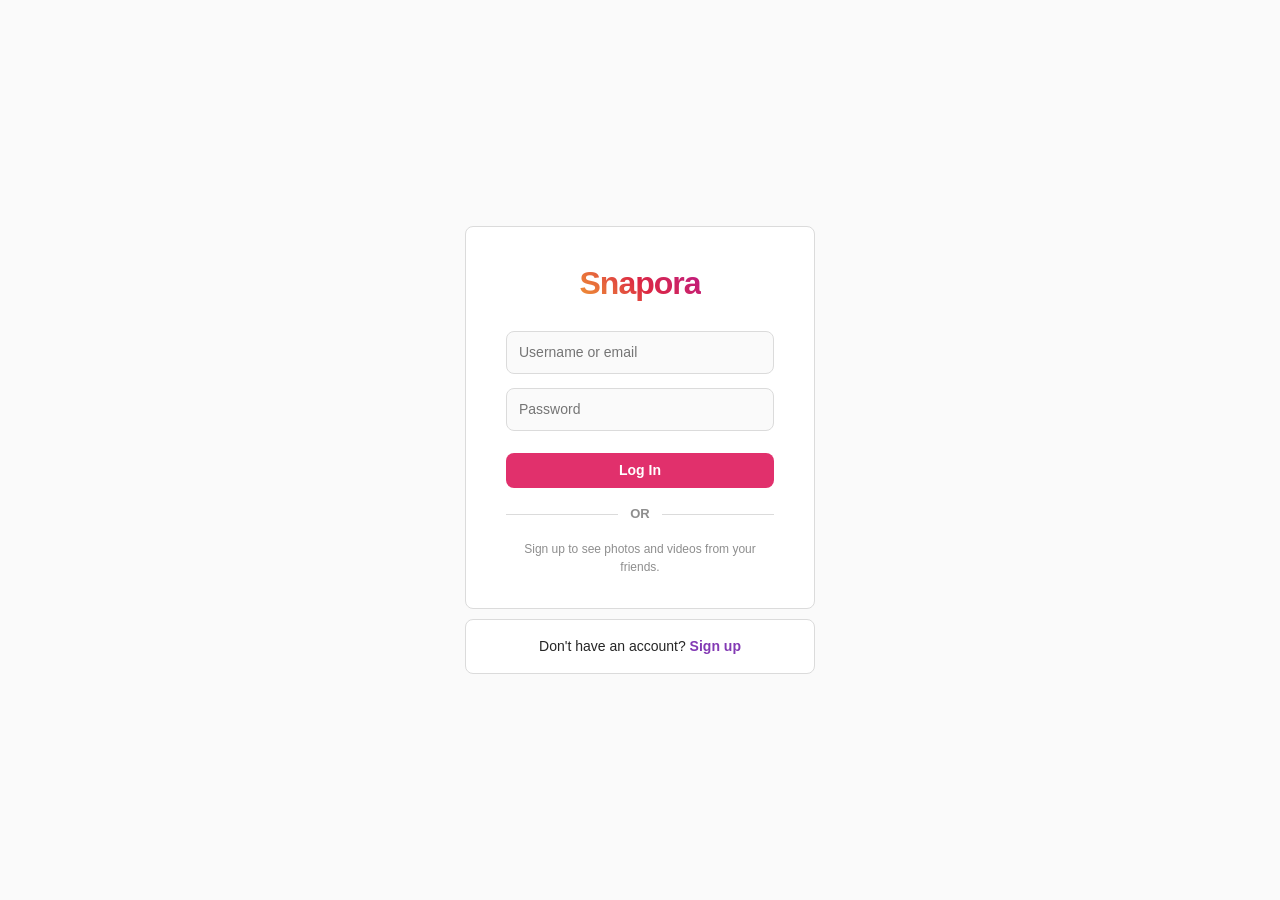
<file: frontend/index.html>
<!DOCTYPE html>
<html lang="en">
<head>
  <meta charset="UTF-8">
  <meta name="viewport" content="width=device-width, initial-scale=1.0">
  <title>Snapora — Login</title>
  <link rel="stylesheet" href="css/base.css">
  <link rel="stylesheet" href="css/layout.css">
  <link rel="stylesheet" href="css/dark-mode.css">
</head>
<body>
<div class="auth-page">
  <div class="auth-card">
    <!-- Login -->
    <div id="login-box" class="auth-box">
      <div class="auth-logo"><span>Snapora</span></div>
      <form id="login-form">
        <div class="input-group">
          <input class="input-field" id="login-identifier" type="text" placeholder="Username or email" required autocomplete="username">
        </div>
        <div class="input-group">
          <input class="input-field" id="login-password" type="password" placeholder="Password" required autocomplete="current-password">
        </div>
        <p id="login-error" class="error-msg hidden"></p>
        <button type="submit" class="btn btn-primary" style="width:100%;margin-top:8px" id="login-btn">Log In</button>
      </form>
      <div class="divider">OR</div>
      <p style="font-size:12px;color:var(--text-secondary)">Sign up to see photos and videos from your friends.</p>
    </div>
    <div class="auth-switch">
      Don't have an account? <a href="#" id="show-register">Sign up</a>
    </div>

    <!-- Register -->
    <div id="register-box" class="auth-box hidden" style="margin-top:10px">
      <div class="auth-logo"><span>Snapora</span></div>
      <p style="color:var(--text-secondary);font-size:14px;margin-bottom:20px">Sign up to see photos from your friends.</p>
      <form id="register-form">
        <div class="input-group"><input class="input-field" id="reg-email" type="email" placeholder="Email" required></div>
        <div class="input-group"><input class="input-field" id="reg-fullname" type="text" placeholder="Full Name"></div>
        <div class="input-group"><input class="input-field" id="reg-username" type="text" placeholder="Username" required minlength="3" maxlength="30"></div>
        <div class="input-group"><input class="input-field" id="reg-password" type="password" placeholder="Password" required minlength="6"></div>
        <p id="register-error" class="error-msg hidden"></p>
        <button type="submit" class="btn btn-primary" style="width:100%;margin-top:8px" id="register-btn">Sign Up</button>
      </form>
    </div>
    <div id="register-switch" class="auth-switch hidden">
      Have an account? <a href="#" id="show-login">Log in</a>
    </div>
  </div>
</div>
<div class="toast"></div>
<script src="js/config.js"></script>
<script src="js/auth.js"></script>
<script>
  // Redirect if already logged in
  if (Auth.isLoggedIn()) window.location.href = '/frontend/feed.html';

  const theme = localStorage.getItem('sn_theme') || 'light';
  document.documentElement.dataset.theme = theme;

  document.getElementById('show-register').addEventListener('click', (e) => {
    e.preventDefault();
    document.getElementById('login-box').classList.add('hidden');
    document.getElementById('login-box').nextElementSibling.classList.add('hidden');
    document.getElementById('register-box').classList.remove('hidden');
    document.getElementById('register-switch').classList.remove('hidden');
  });

  document.getElementById('show-login').addEventListener('click', (e) => {
    e.preventDefault();
    document.getElementById('register-box').classList.add('hidden');
    document.getElementById('register-switch').classList.add('hidden');
    document.getElementById('login-box').classList.remove('hidden');
    document.getElementById('login-box').nextElementSibling.classList.remove('hidden');
  });

  document.getElementById('login-form').addEventListener('submit', async (e) => {
    e.preventDefault();
    const btn = document.getElementById('login-btn');
    const err = document.getElementById('login-error');
    btn.textContent = 'Logging in...'; btn.classList.add('btn-loading'); err.classList.add('hidden');
    try {
      await Auth.login(document.getElementById('login-identifier').value, document.getElementById('login-password').value);
      window.location.href = '/frontend/feed.html';
    } catch (ex) { err.textContent = ex.message; err.classList.remove('hidden'); }
    finally { btn.textContent = 'Log In'; btn.classList.remove('btn-loading'); }
  });

  document.getElementById('register-form').addEventListener('submit', async (e) => {
    e.preventDefault();
    const btn = document.getElementById('register-btn');
    const err = document.getElementById('register-error');
    btn.textContent = 'Signing up...'; btn.classList.add('btn-loading'); err.classList.add('hidden');
    try {
      await Auth.register(
        document.getElementById('reg-username').value,
        document.getElementById('reg-email').value,
        document.getElementById('reg-password').value,
        document.getElementById('reg-fullname').value
      );
      window.location.href = '/frontend/feed.html';
    } catch (ex) { err.textContent = ex.message; err.classList.remove('hidden'); }
    finally { btn.textContent = 'Sign Up'; btn.classList.remove('btn-loading'); }
  });
</script>
</body>
</html>
</file>
<file: frontend/css/base.css>
:root {
  --primary: #E1306C;
  --secondary: #833AB4;
  --accent: #F77737;
  --gradient: linear-gradient(45deg, #f09433, #e6683c, #dc2743, #cc2366, #bc1888);
  --bg: #FAFAFA;
  --surface: #FFFFFF;
  --text: #262626;
  --text-secondary: #8E8E8E;
  --border: #DBDBDB;
  --radius: 8px;
  --shadow: 0 2px 12px rgba(0,0,0,0.08);
  --transition: all 0.2s ease-in-out;
  --nav-height: 54px;
  --max-width: 935px;
}

*, *::before, *::after { box-sizing: border-box; margin: 0; padding: 0; }

html { font-size: 14px; }

body {
  font-family: -apple-system, BlinkMacSystemFont, "Segoe UI", Roboto, Helvetica, Arial, sans-serif;
  background: var(--bg);
  color: var(--text);
  line-height: 1.5;
  min-height: 100vh;
}

a { color: inherit; text-decoration: none; }
img { display: block; max-width: 100%; }
button { cursor: pointer; border: none; background: none; font: inherit; }
input, textarea { font: inherit; }

.hidden { display: none !important; }
.sr-only { position: absolute; width: 1px; height: 1px; overflow: hidden; clip: rect(0,0,0,0); }

.btn {
  display: inline-flex;
  align-items: center;
  justify-content: center;
  gap: 6px;
  padding: 7px 16px;
  border-radius: var(--radius);
  font-weight: 600;
  font-size: 14px;
  transition: var(--transition);
  white-space: nowrap;
}

.btn-primary {
  background: var(--primary);
  color: #fff;
}
.btn-primary:hover { opacity: 0.88; }

.btn-outline {
  background: transparent;
  color: var(--text);
  border: 1px solid var(--border);
}
.btn-outline:hover { background: var(--bg); }

.btn-sm { padding: 5px 12px; font-size: 13px; }

.btn-loading { opacity: 0.7; pointer-events: none; }

.avatar {
  border-radius: 50%;
  object-fit: cover;
  flex-shrink: 0;
}
.avatar-sm { width: 32px; height: 32px; }
.avatar-md { width: 44px; height: 44px; }
.avatar-lg { width: 56px; height: 56px; }
.avatar-xl { width: 86px; height: 86px; }
.avatar-xxl { width: 150px; height: 150px; }

.avatar-placeholder {
  border-radius: 50%;
  background: var(--border);
  display: flex;
  align-items: center;
  justify-content: center;
  color: var(--text-secondary);
  font-weight: 600;
  flex-shrink: 0;
}

.story-ring {
  padding: 2px;
  border-radius: 50%;
  background: var(--gradient);
}
.story-ring.viewed {
  background: var(--border);
}

.toast {
  position: fixed;
  bottom: 80px;
  left: 50%;
  transform: translateX(-50%) translateY(20px);
  background: var(--text);
  color: #fff;
  padding: 10px 20px;
  border-radius: 20px;
  font-size: 13px;
  font-weight: 500;
  opacity: 0;
  transition: var(--transition);
  z-index: 9999;
  pointer-events: none;
}
.toast.show { opacity: 1; transform: translateX(-50%) translateY(0); }

.skeleton {
  background: linear-gradient(90deg, var(--border) 25%, #f0f0f0 50%, var(--border) 75%);
  background-size: 200% 100%;
  animation: shimmer 1.5s infinite;
  border-radius: var(--radius);
}
@keyframes shimmer { 0% { background-position: 200% 0; } 100% { background-position: -200% 0; } }

.modal-overlay {
  position: fixed;
  inset: 0;
  background: rgba(0,0,0,0.65);
  backdrop-filter: blur(4px);
  z-index: 1000;
  display: flex;
  align-items: center;
  justify-content: center;
}

.modal {
  background: var(--surface);
  border-radius: 12px;
  width: 90%;
  max-width: 480px;
  max-height: 90vh;
  overflow-y: auto;
  box-shadow: 0 8px 32px rgba(0,0,0,0.2);
}

.modal-header {
  display: flex;
  align-items: center;
  justify-content: space-between;
  padding: 16px;
  border-bottom: 1px solid var(--border);
  font-weight: 600;
}

.modal-body { padding: 16px; }

.input-group {
  display: flex;
  flex-direction: column;
  gap: 6px;
  margin-bottom: 14px;
}

.input-group label { font-size: 12px; font-weight: 600; color: var(--text-secondary); text-transform: uppercase; letter-spacing: 0.5px; }

.input-field {
  padding: 10px 12px;
  border: 1px solid var(--border);
  border-radius: var(--radius);
  background: var(--bg);
  color: var(--text);
  font-size: 14px;
  transition: var(--transition);
  width: 100%;
}
.input-field:focus { outline: none; border-color: var(--text-secondary); }

textarea.input-field { resize: vertical; min-height: 80px; }

.error-msg { color: var(--primary); font-size: 12px; margin-top: 4px; }

.divider {
  display: flex;
  align-items: center;
  gap: 12px;
  color: var(--text-secondary);
  font-size: 13px;
  font-weight: 600;
  margin: 16px 0;
}
.divider::before, .divider::after {
  content: '';
  flex: 1;
  height: 1px;
  background: var(--border);
}

@keyframes pulse-heart {
  0% { transform: scale(1); }
  25% { transform: scale(1.4); }
  50% { transform: scale(1.1); }
  100% { transform: scale(1); }
}
.like-animate { animation: pulse-heart 0.4s ease; }

@keyframes float-heart {
  0% { transform: scale(0) translate(-50%,-50%); opacity: 1; }
  50% { transform: scale(1.5) translate(-50%,-60%); opacity: 1; }
  100% { transform: scale(2) translate(-50%,-80%); opacity: 0; }
}
.float-heart {
  position: absolute;
  top: 50%;
  left: 50%;
  transform: translate(-50%,-50%);
  font-size: 80px;
  pointer-events: none;
  z-index: 10;
  animation: float-heart 0.8s ease forwards;
}
</file>
<file: frontend/css/layout.css>
.app-container {
  display: flex;
  min-height: 100vh;
}

/* Sidebar nav (desktop) */
.sidebar {
  position: fixed;
  left: 0;
  top: 0;
  bottom: 0;
  width: 244px;
  background: var(--surface);
  border-right: 1px solid var(--border);
  display: flex;
  flex-direction: column;
  padding: 12px 0;
  z-index: 100;
}

.sidebar-logo {
  padding: 18px 24px 20px;
  font-size: 22px;
  font-weight: 700;
  letter-spacing: -0.5px;
}

.sidebar-logo span {
  background: var(--gradient);
  -webkit-background-clip: text;
  -webkit-text-fill-color: transparent;
  background-clip: text;
}

.sidebar-nav { flex: 1; display: flex; flex-direction: column; gap: 2px; padding: 0 12px; }

.nav-item {
  display: flex;
  align-items: center;
  gap: 16px;
  padding: 12px 12px;
  border-radius: var(--radius);
  font-size: 16px;
  transition: var(--transition);
  color: var(--text);
  position: relative;
}
.nav-item:hover { background: var(--bg); }
.nav-item.active { font-weight: 600; }
.nav-item svg { width: 24px; height: 24px; flex-shrink: 0; }
.nav-item .badge {
  position: absolute;
  top: 8px;
  left: 26px;
  background: var(--primary);
  color: #fff;
  border-radius: 50%;
  width: 16px;
  height: 16px;
  font-size: 10px;
  display: flex;
  align-items: center;
  justify-content: center;
}

.sidebar-user {
  padding: 12px;
  border-top: 1px solid var(--border);
  margin-top: auto;
}

/* Main content */
.main-content {
  margin-left: 244px;
  flex: 1;
  display: flex;
  justify-content: center;
}

.content-wrapper {
  width: 100%;
  max-width: var(--max-width);
  padding: 20px 16px 80px;
}

/* Top header (mobile) */
.top-header {
  display: none;
  position: fixed;
  top: 0;
  left: 0;
  right: 0;
  height: var(--nav-height);
  background: var(--surface);
  border-bottom: 1px solid var(--border);
  align-items: center;
  justify-content: space-between;
  padding: 0 16px;
  z-index: 100;
}

.top-header .logo {
  font-size: 20px;
  font-weight: 700;
}
.top-header .logo span {
  background: var(--gradient);
  -webkit-background-clip: text;
  -webkit-text-fill-color: transparent;
  background-clip: text;
}

.header-actions { display: flex; gap: 16px; align-items: center; }

/* Bottom nav (mobile) */
.bottom-nav {
  display: none;
  position: fixed;
  bottom: 0;
  left: 0;
  right: 0;
  height: 50px;
  background: var(--surface);
  border-top: 1px solid var(--border);
  align-items: center;
  justify-content: space-around;
  z-index: 100;
}

.bottom-nav-item {
  display: flex;
  align-items: center;
  justify-content: center;
  flex: 1;
  height: 100%;
  position: relative;
  color: var(--text);
  transition: var(--transition);
}
.bottom-nav-item svg { width: 24px; height: 24px; }
.bottom-nav-item .badge {
  position: absolute;
  top: 6px;
  right: 50%;
  transform: translateX(12px);
  background: var(--primary);
  color: #fff;
  border-radius: 50%;
  width: 14px;
  height: 14px;
  font-size: 9px;
  display: flex;
  align-items: center;
  justify-content: center;
}

/* Stories row */
.stories-bar {
  background: var(--surface);
  border: 1px solid var(--border);
  border-radius: var(--radius);
  padding: 12px 16px;
  display: flex;
  gap: 16px;
  overflow-x: auto;
  scrollbar-width: none;
  margin-bottom: 24px;
}
.stories-bar::-webkit-scrollbar { display: none; }

.story-item {
  display: flex;
  flex-direction: column;
  align-items: center;
  gap: 6px;
  cursor: pointer;
  flex-shrink: 0;
}
.story-item span {
  font-size: 12px;
  color: var(--text-secondary);
  max-width: 64px;
  overflow: hidden;
  text-overflow: ellipsis;
  white-space: nowrap;
}

/* Feed layout */
.feed-layout {
  display: grid;
  grid-template-columns: minmax(0, 614px) 293px;
  gap: 28px;
  align-items: start;
}

.feed-column { min-width: 0; }

.sidebar-right {
  position: sticky;
  top: 20px;
}

/* Post card */
.post-card {
  background: var(--surface);
  border: 1px solid var(--border);
  border-radius: var(--radius);
  margin-bottom: 24px;
  overflow: hidden;
}

.post-header {
  display: flex;
  align-items: center;
  justify-content: space-between;
  padding: 12px 16px;
}

.post-header-left { display: flex; align-items: center; gap: 10px; }
.post-username { font-weight: 600; font-size: 14px; }
.post-location { font-size: 12px; color: var(--text-secondary); }

.post-image-wrap {
  position: relative;
  aspect-ratio: 1;
  overflow: hidden;
}
.post-image-wrap img {
  width: 100%;
  height: 100%;
  object-fit: cover;
}

.post-actions {
  display: flex;
  align-items: center;
  padding: 8px 12px 4px;
  gap: 4px;
}
.post-actions .save-btn { margin-left: auto; }

.action-btn {
  padding: 8px;
  border-radius: 50%;
  transition: var(--transition);
  color: var(--text);
  display: flex;
  align-items: center;
}
.action-btn:hover { background: var(--bg); }
.action-btn svg { width: 24px; height: 24px; }
.action-btn.liked svg { fill: var(--primary); stroke: var(--primary); }
.action-btn.saved svg { fill: var(--text); }

.post-meta { padding: 0 16px 12px; }
.like-count { font-weight: 600; font-size: 14px; margin-bottom: 4px; }
.post-caption { font-size: 14px; margin-bottom: 4px; }
.post-caption strong { font-weight: 600; margin-right: 6px; }
.read-more { color: var(--text-secondary); cursor: pointer; }
.comment-preview { color: var(--text-secondary); font-size: 14px; cursor: pointer; margin-bottom: 4px; }
.post-time { font-size: 11px; color: var(--text-secondary); text-transform: uppercase; letter-spacing: 0.3px; }

.comment-box {
  border-top: 1px solid var(--border);
  padding: 8px 16px;
  display: flex;
  align-items: center;
  gap: 10px;
}
.comment-box input {
  flex: 1;
  border: none;
  background: none;
  color: var(--text);
  font-size: 14px;
}
.comment-box input::placeholder { color: var(--text-secondary); }
.comment-box input:focus { outline: none; }
.post-btn { color: var(--secondary); font-weight: 600; font-size: 14px; padding: 4px 0; }

/* Explore grid */
.explore-grid {
  display: grid;
  grid-template-columns: repeat(3, 1fr);
  gap: 3px;
}
.explore-item {
  aspect-ratio: 1;
  overflow: hidden;
  position: relative;
  cursor: pointer;
}
.explore-item img {
  width: 100%;
  height: 100%;
  object-fit: cover;
  transition: var(--transition);
}
.explore-item:hover img { transform: scale(1.04); }
.explore-item-overlay {
  position: absolute;
  inset: 0;
  background: rgba(0,0,0,0.35);
  display: flex;
  align-items: center;
  justify-content: center;
  gap: 16px;
  opacity: 0;
  transition: var(--transition);
  color: #fff;
  font-weight: 600;
}
.explore-item:hover .explore-item-overlay { opacity: 1; }
.explore-item-overlay span { display: flex; align-items: center; gap: 6px; font-size: 15px; }

/* Profile page */
.profile-header {
  display: flex;
  gap: 32px;
  padding: 24px 0 32px;
  align-items: center;
}
.profile-info { flex: 1; }
.profile-username { font-size: 20px; font-weight: 300; margin-bottom: 12px; display: flex; align-items: center; gap: 16px; }
.profile-stats { display: flex; gap: 24px; margin-bottom: 16px; }
.profile-stat { display: flex; flex-direction: column; align-items: center; }
.profile-stat strong { font-size: 16px; font-weight: 600; }
.profile-stat span { font-size: 14px; color: var(--text-secondary); }

.profile-tabs {
  border-top: 1px solid var(--border);
  display: flex;
  justify-content: center;
  gap: 40px;
  margin-bottom: 4px;
}
.profile-tab {
  padding: 12px 0;
  font-size: 12px;
  font-weight: 600;
  letter-spacing: 1px;
  text-transform: uppercase;
  color: var(--text-secondary);
  border-top: 1px solid transparent;
  margin-top: -1px;
  transition: var(--transition);
  cursor: pointer;
}
.profile-tab.active { color: var(--text); border-top-color: var(--text); }

.profile-grid {
  display: grid;
  grid-template-columns: repeat(3, 1fr);
  gap: 3px;
}

/* Notification item */
.notif-item {
  display: flex;
  align-items: center;
  gap: 12px;
  padding: 12px 16px;
  border-bottom: 1px solid var(--border);
  transition: var(--transition);
  cursor: pointer;
}
.notif-item:hover { background: var(--bg); }
.notif-item.unread { background: #fef0f5; }
.notif-text { flex: 1; font-size: 14px; }
.notif-text strong { font-weight: 600; }
.notif-time { font-size: 12px; color: var(--text-secondary); white-space: nowrap; }
.notif-thumb { width: 44px; height: 44px; object-fit: cover; border-radius: 4px; }

/* Search */
.search-bar {
  position: relative;
  margin-bottom: 20px;
}
.search-bar input {
  width: 100%;
  padding: 10px 16px 10px 40px;
  background: var(--bg);
  border: 1px solid var(--border);
  border-radius: 8px;
  font-size: 14px;
  color: var(--text);
}
.search-bar input:focus { outline: none; border-color: var(--text-secondary); }
.search-icon {
  position: absolute;
  left: 12px;
  top: 50%;
  transform: translateY(-50%);
  color: var(--text-secondary);
  width: 18px;
  height: 18px;
}

/* Auth page */
.auth-page {
  min-height: 100vh;
  display: flex;
  align-items: center;
  justify-content: center;
  padding: 20px;
  background: var(--bg);
}
.auth-card {
  width: 100%;
  max-width: 350px;
}
.auth-box {
  background: var(--surface);
  border: 1px solid var(--border);
  border-radius: var(--radius);
  padding: 32px 40px;
  text-align: center;
  margin-bottom: 10px;
}
.auth-logo {
  font-size: 32px;
  font-weight: 700;
  letter-spacing: -1px;
  margin-bottom: 24px;
}
.auth-logo span {
  background: var(--gradient);
  -webkit-background-clip: text;
  -webkit-text-fill-color: transparent;
  background-clip: text;
}
.auth-switch {
  background: var(--surface);
  border: 1px solid var(--border);
  border-radius: var(--radius);
  padding: 16px;
  text-align: center;
  font-size: 14px;
}
.auth-switch a { color: var(--secondary); font-weight: 600; }

/* Responsive */
@media (max-width: 935px) {
  .sidebar { width: 72px; }
  .sidebar .nav-item span { display: none; }
  .sidebar-logo span:last-child { display: none; }
  .sidebar-logo { padding: 18px 0; justify-content: center; display: flex; }
  .main-content { margin-left: 72px; }
  .feed-layout { grid-template-columns: 1fr; }
  .sidebar-right { display: none; }
}

@media (max-width: 600px) {
  .sidebar { display: none; }
  .main-content { margin-left: 0; padding-top: calc(var(--nav-height) + 10px); }
  .top-header { display: flex; }
  .bottom-nav { display: flex; }
  .content-wrapper { padding: 10px 0 64px; }
  .post-card { border-left: none; border-right: none; border-radius: 0; }
  .stories-bar { border-left: none; border-right: none; border-radius: 0; }
  .profile-header { flex-direction: column; text-align: center; padding: 16px; gap: 16px; }
  .profile-stats { justify-content: center; }
  .profile-username { justify-content: center; flex-direction: column; gap: 8px; }
}
</file>
<file: frontend/css/dark-mode.css>
[data-theme="dark"] {
  --bg: #0F0F0F;
  --surface: #1A1A1A;
  --text: #F5F5F5;
  --text-secondary: #8E8E8E;
  --border: #333333;
  --shadow: 0 2px 12px rgba(0,0,0,0.4);
}

[data-theme="dark"] .auth-page { background: var(--bg); }
[data-theme="dark"] .input-field { background: #2a2a2a; }
[data-theme="dark"] .notif-item.unread { background: #1f0f14; }
[data-theme="dark"] .skeleton { background: linear-gradient(90deg, #2a2a2a 25%, #333 50%, #2a2a2a 75%); background-size: 200% 100%; }
[data-theme="dark"] .explore-grid .explore-item-overlay { background: rgba(0,0,0,0.5); }
[data-theme="dark"] .post-detail-modal { background: var(--surface); }
</file>
<file: frontend/css/components.css>
/* Story viewer */
.story-viewer {
  position: fixed;
  inset: 0;
  background: #000;
  z-index: 2000;
  display: flex;
  flex-direction: column;
  align-items: center;
  justify-content: center;
}

.story-progress-bar {
  position: absolute;
  top: 12px;
  left: 12px;
  right: 12px;
  display: flex;
  gap: 4px;
  z-index: 10;
}

.story-progress-segment {
  flex: 1;
  height: 2px;
  background: rgba(255,255,255,0.35);
  border-radius: 2px;
  overflow: hidden;
}

.story-progress-fill {
  height: 100%;
  background: #fff;
  border-radius: 2px;
  transition: width 0.1s linear;
}

.story-top-bar {
  position: absolute;
  top: 28px;
  left: 12px;
  right: 12px;
  display: flex;
  align-items: center;
  justify-content: space-between;
  z-index: 10;
  color: #fff;
}

.story-user-info { display: flex; align-items: center; gap: 10px; }
.story-user-name { font-weight: 600; font-size: 14px; }
.story-time { font-size: 12px; opacity: 0.8; }
.story-close { color: #fff; padding: 8px; }
.story-close svg { width: 24px; height: 24px; }

.story-media {
  max-width: 100%;
  max-height: 100vh;
  object-fit: contain;
}

.story-tap-left, .story-tap-right {
  position: absolute;
  top: 0;
  bottom: 0;
  width: 35%;
  z-index: 5;
}
.story-tap-left { left: 0; }
.story-tap-right { right: 0; }

/* Reels page */
.reels-container {
  height: 100vh;
  overflow-y: scroll;
  scroll-snap-type: y mandatory;
  scrollbar-width: none;
  background: #000;
}
.reels-container::-webkit-scrollbar { display: none; }

.reel-item {
  height: 100vh;
  scroll-snap-align: start;
  position: relative;
  display: flex;
  align-items: center;
  justify-content: center;
  overflow: hidden;
}

.reel-video {
  width: 100%;
  height: 100%;
  object-fit: cover;
}

.reel-overlay {
  position: absolute;
  bottom: 0;
  left: 0;
  right: 64px;
  padding: 16px 16px 80px;
  background: linear-gradient(transparent, rgba(0,0,0,0.7));
  color: #fff;
}

.reel-actions {
  position: absolute;
  right: 12px;
  bottom: 80px;
  display: flex;
  flex-direction: column;
  align-items: center;
  gap: 20px;
}

.reel-action-btn {
  display: flex;
  flex-direction: column;
  align-items: center;
  gap: 4px;
  color: #fff;
}
.reel-action-btn svg { width: 28px; height: 28px; }
.reel-action-btn span { font-size: 12px; font-weight: 600; }

.reel-username { font-weight: 600; font-size: 15px; margin-bottom: 6px; }
.reel-caption { font-size: 14px; opacity: 0.9; margin-bottom: 8px; }
.reel-audio { display: flex; align-items: center; gap: 6px; font-size: 13px; }

.reel-progress {
  position: absolute;
  top: 0;
  left: 0;
  right: 0;
  height: 3px;
  background: rgba(255,255,255,0.3);
  z-index: 5;
}
.reel-progress-fill {
  height: 100%;
  background: #fff;
  transition: width 0.1s linear;
}

/* Post detail modal */
.post-detail-modal {
  max-width: 900px;
  width: 95vw;
  display: grid;
  grid-template-columns: 1fr 1fr;
  overflow: hidden;
  border-radius: 12px;
}
.post-detail-image { aspect-ratio: 1; overflow: hidden; }
.post-detail-image img { width: 100%; height: 100%; object-fit: cover; }
.post-detail-side { display: flex; flex-direction: column; border-left: 1px solid var(--border); }
.post-detail-comments { flex: 1; overflow-y: auto; padding: 16px; }

/* Comment item */
.comment-item {
  display: flex;
  gap: 10px;
  margin-bottom: 16px;
}
.comment-content { flex: 1; }
.comment-author { font-weight: 600; font-size: 14px; }
.comment-text { font-size: 14px; margin: 2px 0; }
.comment-meta { font-size: 11px; color: var(--text-secondary); display: flex; gap: 12px; }

.replies { margin-left: 42px; margin-top: 8px; }

/* Suggested users */
.suggested-section { padding: 12px 0; }
.suggested-header { display: flex; justify-content: space-between; align-items: center; margin-bottom: 12px; }
.suggested-header h3 { font-size: 13px; font-weight: 600; color: var(--text-secondary); }
.suggested-header a { font-size: 13px; font-weight: 600; color: var(--text); }

.user-row {
  display: flex;
  align-items: center;
  gap: 10px;
  padding: 6px 0;
}
.user-row-info { flex: 1; min-width: 0; }
.user-row-name { font-weight: 600; font-size: 13px; overflow: hidden; text-overflow: ellipsis; white-space: nowrap; }
.user-row-sub { font-size: 12px; color: var(--text-secondary); }

/* Post create modal */
.upload-area {
  border: 2px dashed var(--border);
  border-radius: var(--radius);
  padding: 40px 20px;
  text-align: center;
  cursor: pointer;
  transition: var(--transition);
  margin-bottom: 16px;
}
.upload-area:hover, .upload-area.drag-over { border-color: var(--secondary); background: rgba(131,58,180,0.04); }
.upload-icon { font-size: 48px; margin-bottom: 12px; }
.upload-area p { color: var(--text-secondary); font-size: 14px; }
.upload-area strong { color: var(--secondary); }

.image-preview { position: relative; margin-bottom: 16px; }
.image-preview img { width: 100%; border-radius: var(--radius); max-height: 300px; object-fit: cover; }
.remove-image { position: absolute; top: 8px; right: 8px; background: rgba(0,0,0,0.6); color: #fff; border-radius: 50%; width: 28px; height: 28px; display: flex; align-items: center; justify-content: center; font-size: 16px; }

.char-counter { text-align: right; font-size: 12px; color: var(--text-secondary); margin-top: 4px; }

/* Dark mode overrides in separate file */
</file>
<file: frontend/css/pages.css>
/* Page-specific styles */

/* Feed page right sidebar */
.sidebar-right .current-user-row {
  display: flex;
  align-items: center;
  gap: 12px;
  margin-bottom: 20px;
}
.current-user-info { flex: 1; min-width: 0; }
.current-user-info .username { font-weight: 600; font-size: 14px; }
.current-user-info .fullname { font-size: 12px; color: var(--text-secondary); }
.sidebar-right .switch-link { color: var(--secondary); font-size: 13px; font-weight: 600; }

/* Explore page */
.explore-search-bar { margin-bottom: 20px; }
.explore-section-title { font-weight: 600; font-size: 16px; margin-bottom: 12px; }

/* Notifications page */
.notif-page .page-title { font-size: 22px; font-weight: 600; margin-bottom: 16px; padding: 0 16px; }

/* Stories page */
.story-viewer-page { background: #000; min-height: 100vh; }

/* Reels page full screen */
.reels-page {
  position: fixed;
  inset: 0;
  background: #000;
  z-index: 50;
  overflow: hidden;
}

/* Loading overlay */
.loading-overlay {
  position: fixed;
  inset: 0;
  background: var(--bg);
  display: flex;
  align-items: center;
  justify-content: center;
  z-index: 9999;
}
.loading-spinner {
  width: 40px;
  height: 40px;
  border: 3px solid var(--border);
  border-top-color: var(--primary);
  border-radius: 50%;
  animation: spin 0.8s linear infinite;
}
@keyframes spin { to { transform: rotate(360deg); } }

/* Post skeleton */
.post-skeleton {
  background: var(--surface);
  border: 1px solid var(--border);
  border-radius: var(--radius);
  margin-bottom: 24px;
  overflow: hidden;
}
.skel-header { display: flex; align-items: center; gap: 10px; padding: 12px 16px; }
.skel-avatar { width: 32px; height: 32px; border-radius: 50%; }
.skel-text-sm { width: 120px; height: 12px; border-radius: 4px; }
.skel-image { width: 100%; aspect-ratio: 1; }
.skel-actions { padding: 12px 16px; display: flex; gap: 8px; }
.skel-action { width: 28px; height: 28px; border-radius: 50%; }
</file>
